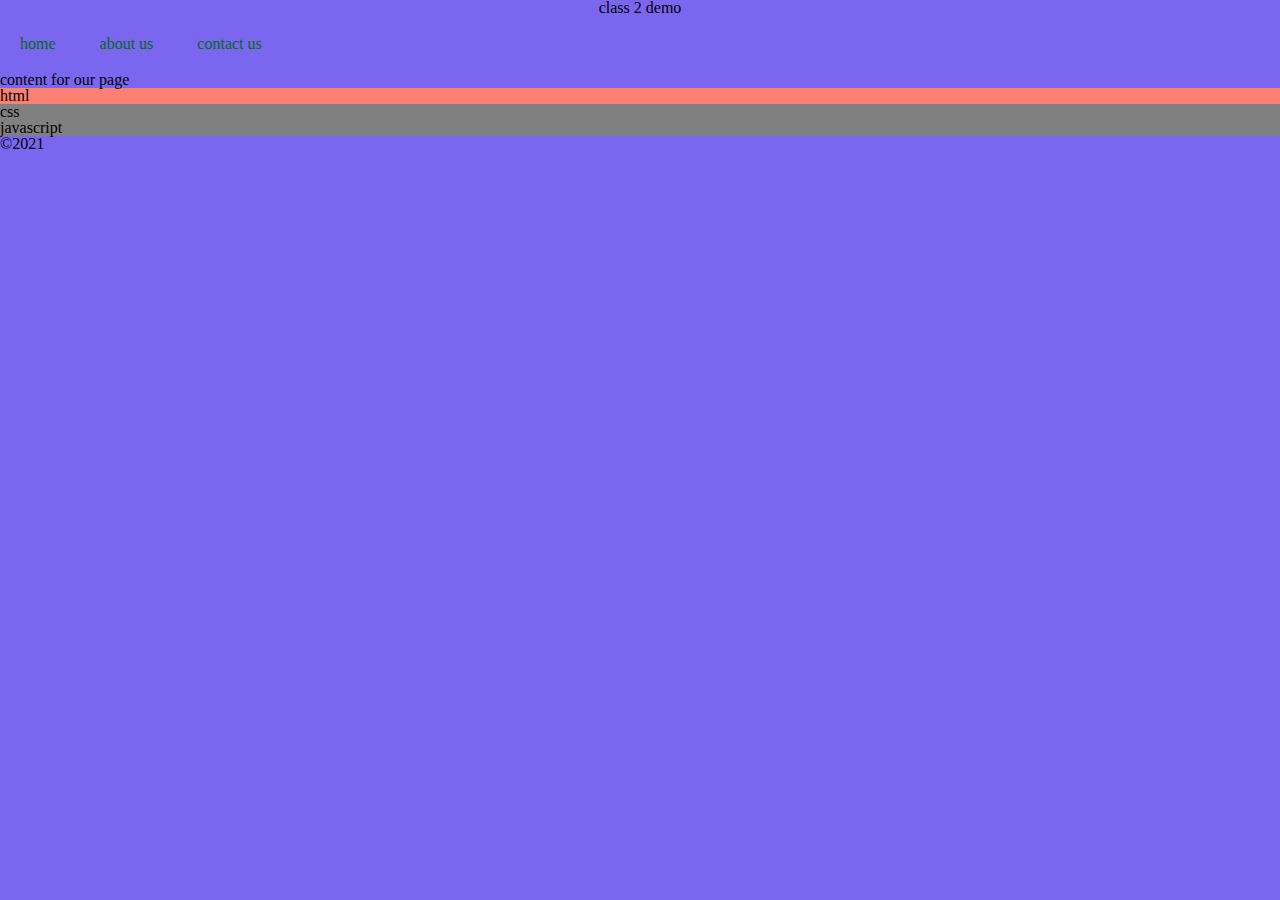
<file: class-02/demo/index.html>
<!DOCTYPE html>
<html lang="en">

<head>
    <title>class2</title>
    <link rel="stylesheet" href="css/reset.css">
    <link rel="stylesheet" href="css/style.css">
</head>

<body>
    <header>
        <h1>
            class 2 demo
        </h1>
        <nav>
            <ul>
                <li><a href="#">home</a></li>
                <li><a href="#">about us</a></li>
                <li><a href="#">contact us</a></li>
            </ul>
        </nav>

    </header>
    <main>
        <p>
            content for our page
        </p>

        <!-- ordered list -->

        <ol>
            <li id="firstItem">html</li>
            <li class="listItems">css</li>
            <li  class="listItems">javascript</li>
        </ol>

    </main>
    <footer>
        &copy;2021

    </footer>

    <script src="js/app.js"></script>

</body>

</html>
</file>
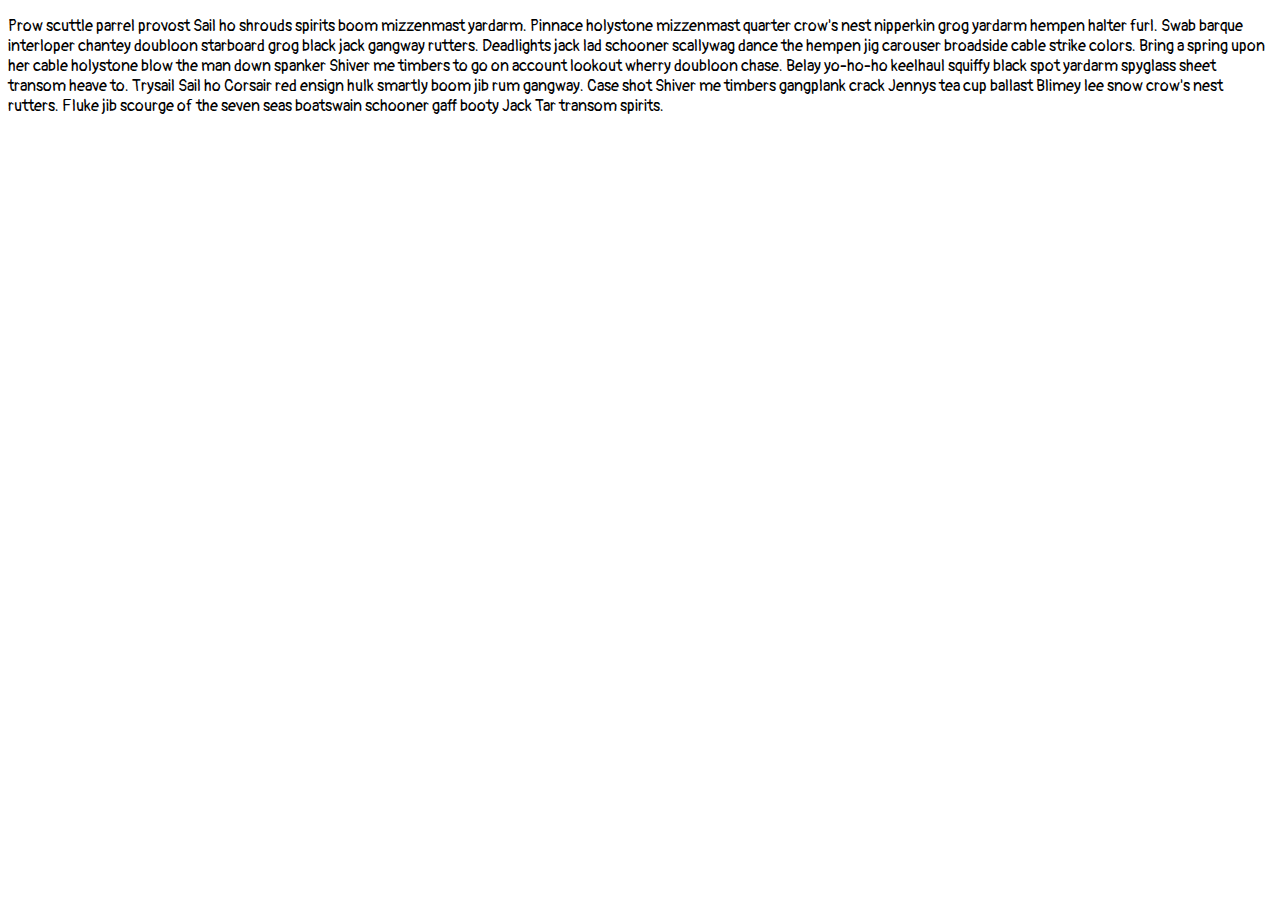
<file: class-05/Demo/index.html>
<!DOCTYPE html>
<html lang="en">
<head>
 
    <title>Document</title>
    <link rel="preconnect" href="https://fonts.gstatic.com">
    <link href="https://fonts.googleapis.com/css2?family=Pangolin&display=swap" rel="stylesheet">

    <!-- reset 
        removes the deafult
    
    -->

    <link rel="stylesheet" href="style.css">
</head>
<body>
    <!-- <div id="parent">
        Parent
        <div id="child-one">One</div>
        <div id="child-two">Two</div>
        <div id="child-three">Three</div>
      </div> -->
      <p>
        Prow scuttle parrel provost Sail ho shrouds spirits boom mizzenmast yardarm. Pinnace holystone mizzenmast quarter crow's nest nipperkin grog yardarm hempen halter furl. Swab barque interloper chantey doubloon starboard grog black jack gangway rutters.

        Deadlights jack lad schooner scallywag dance the hempen jig carouser broadside cable strike colors. Bring a spring upon her cable holystone blow the man down spanker Shiver me timbers to go on account lookout wherry doubloon chase. Belay yo-ho-ho keelhaul squiffy black spot yardarm spyglass sheet transom heave to.
        
        Trysail Sail ho Corsair red ensign hulk smartly boom jib rum gangway. Case shot Shiver me timbers gangplank crack Jennys tea cup ballast Blimey lee snow crow's nest rutters. Fluke jib scourge of the seven seas boatswain schooner gaff booty Jack Tar transom spirits.
      </p>

    <script src="app.js"></script>
</body>
</html>
</file>
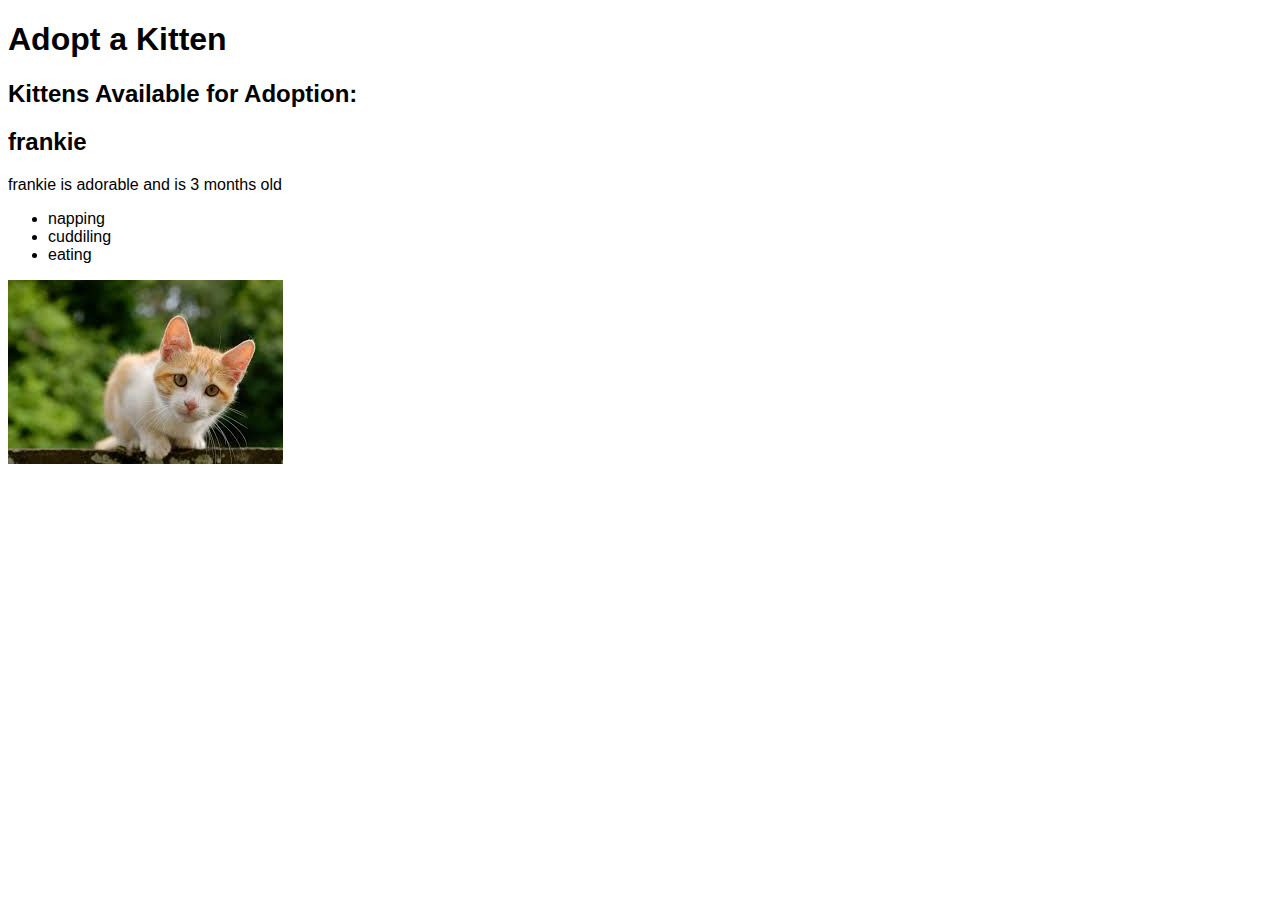
<file: class-06/demos/Cat-demo/index.html>
<!DOCTYPE html>
<html>
  <head>
    <title>Adopt a Kitten</title>
    <link href="css/style.css" type="text/css" rel="stylesheet"/>
  </head>
  <body>
    <header>
      <h1>Adopt a Kitten</h1>
    </header>
    <main>
      <h2>Kittens Available for Adoption:</h2>
      <div id="kittenProfiles">
        <!-- generate this from js: -->
        <!-- <article>
          <h2></h2>
          <p></p>
          <ul>
            <li></li>
          </ul>
          <img src="">
        </article> -->
      </div>
    </main>
    <footer>
    </footer>
    <script src="js/app.js"></script>
  </body>
</html>
</file>
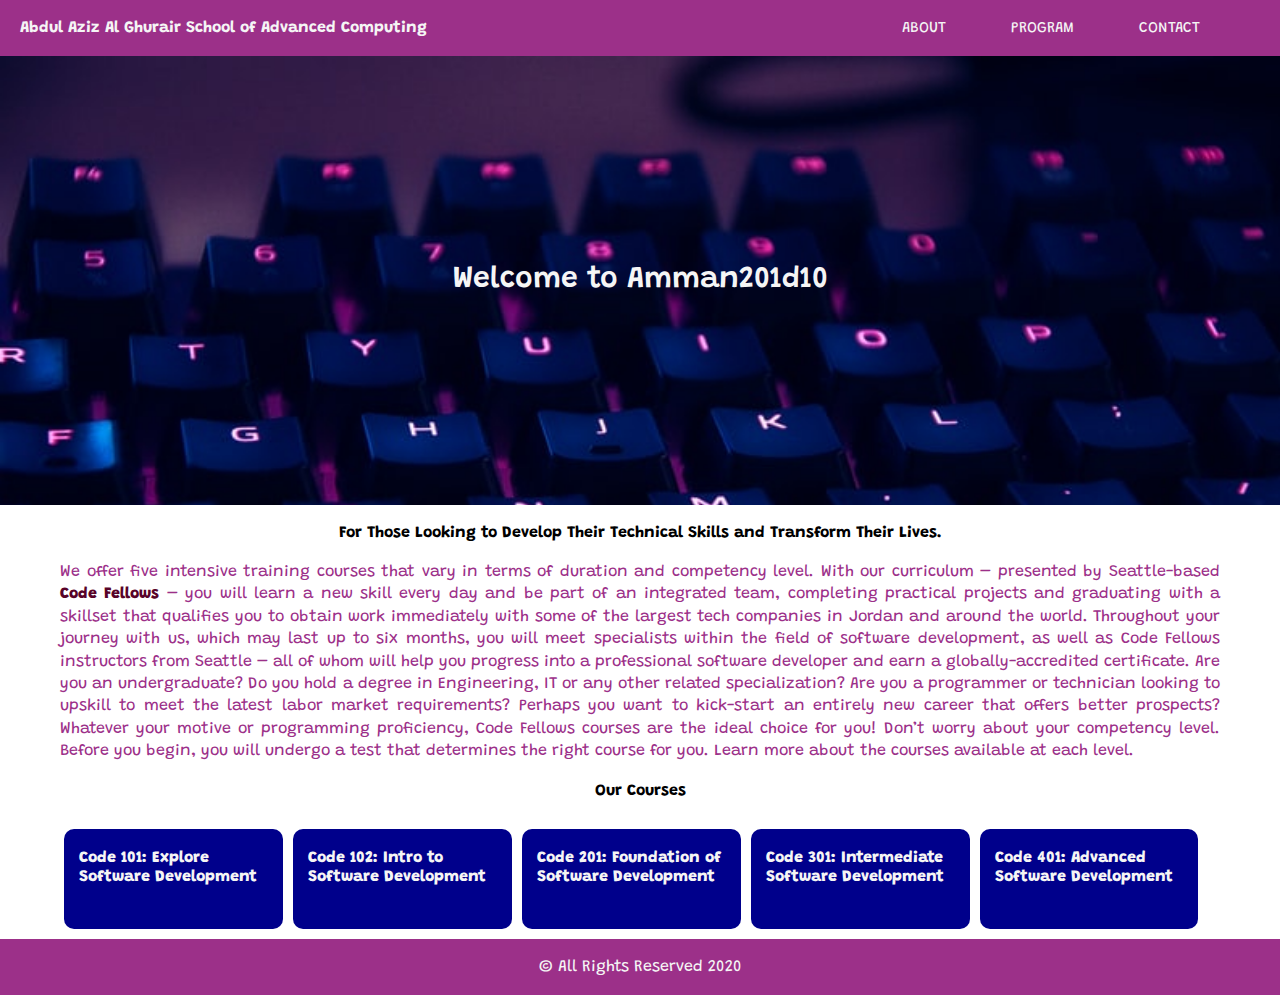
<file: class-06/demos/CSS-demo/index.html>
<!DOCTYPE html>
<html lang="en">
  <head>
    <meta charset="UTF-8" />
    <meta name="viewport" content="width=device-width, initial-scale=1.0" />
    <title>ASAC</title>
    <link
      href="https://fonts.googleapis.com/css2?family=Grandstander:wght@300&display=swap"
      rel="stylesheet"
    />
    <link rel="stylesheet" href="css/reset.css" />
    <link rel="stylesheet" href="css/style.css" />
  </head>
  <body>
    <header>
      <h1>Abdul Aziz Al Ghurair School of Advanced Computing</h1>
      <nav>
        <ul>
          <li><a href="#About"> about</a></li>
          <li><a href="#program">program</a></li>
          <li><a href="#Contact">contact</a></li>
        </ul>
      </nav>
    </header>
    <main>
      <section id="hero">
        <h2>Welcome to Amman201d10</h2>
      </section>
      <section id="program">
        <h2>
          For Those Looking to Develop Their Technical Skills and Transform
          Their Lives.
        </h2>
        <p>
          We offer five intensive training courses that vary in terms of
          duration and competency level. With our curriculum – presented by
          Seattle-based <a href="codefellows.org">Code Fellows</a> – you will learn a new skill every day and
          be part of an integrated team, completing practical projects and
          graduating with a skillset that qualifies you to obtain work
          immediately with some of the largest tech companies in Jordan and
          around the world. Throughout your journey with us, which may last up
          to six months, you will meet specialists within the field of software
          development, as well as Code Fellows instructors from Seattle – all of
          whom will help you progress into a professional software developer and
          earn a globally-accredited certificate. Are you an undergraduate? Do
          you hold a degree in Engineering, IT or any other related
          specialization? Are you a programmer or technician looking to upskill
          to meet the latest labor market requirements? Perhaps you want to
          kick-start an entirely new career that offers better prospects?
          Whatever your motive or programming proficiency, Code Fellows courses
          are the ideal choice for you! Don’t worry about your competency level.
          Before you begin, you will undergo a test that determines the right
          course for you. Learn more about the courses available at each level.
        </p>
        <h2>Our Courses</h2>
        <section id="courses">
          <article class="course-item">
            <h3>Code 101: Explore Software Development</h3>
          </article>
          <article class="course-item">
            <h3>Code 102: Intro to Software Development</h3>
          </article>
          <article class="course-item">
            <h3>Code 201: Foundation of Software Development</h3>
          </article>

          <article class="course-item">
            <h3>Code 301: Intermediate Software Development</h3>
          </article>
          <article class="course-item">
            <h3>Code 401: Advanced Software Development</h3>
          </article>
        </section>
      </section>
    </main>
    <footer>
      <p>&copy; All Rights Reserved 2020</p>
    </footer>
  </body>
</html>
</file>
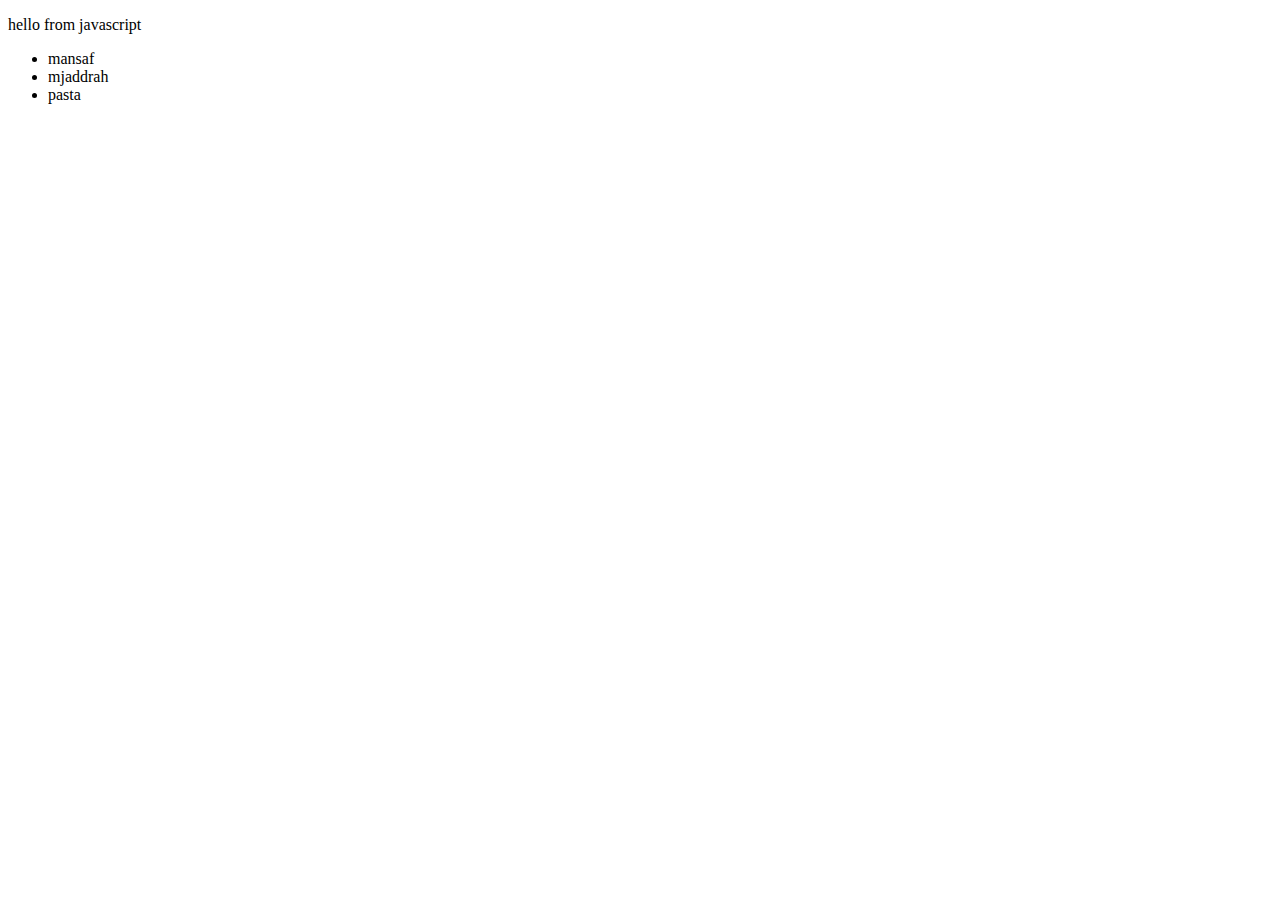
<file: class-06/demos/LectureDemo/index.html>
<!DOCTYPE html>
<html lang="en">
<head>
    <meta charset="UTF-8">
    <meta http-equiv="X-UA-Compatible" content="IE=edge">
    <meta name="viewport" content="width=device-width, initial-scale=1.0">
    <title>Document</title>
</head>
<body>
    <div id="parent">
        
    </div>
    <script src="app.js"></script>
</body>
</html>
</file>
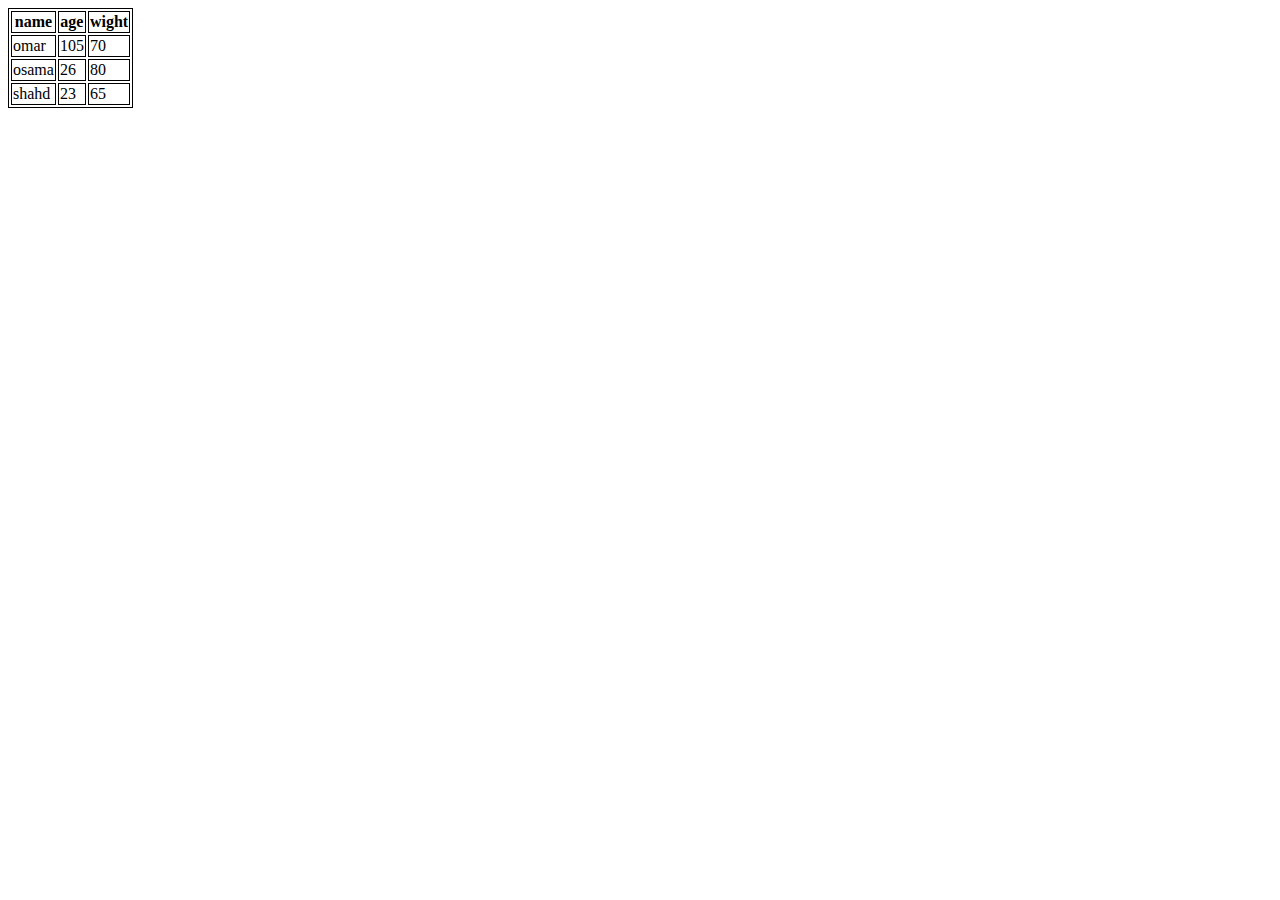
<file: class-07/demos/lectureDemo/index.html>
<!DOCTYPE html>
<html lang="en">
<head>
    <meta charset="UTF-8">
    <meta http-equiv="X-UA-Compatible" content="IE=edge">
    <meta name="viewport" content="width=device-width, initial-scale=1.0">
    <title>Document</title>

    <style>
        table{
            border: solid 1px black;

        }
        th{
           border: solid 1px black;
        }
        td{
           border: solid 1px black;
        }

    </style>
</head>
<body>
    <div id="container">

    </div>
    <!-- <table >
        <tr>
            <th>
               name
            </th>
            <th>
               age
            </th>
            <th>
            weight
            </th>
        </tr>
        <tr>
            <td>
                balqees
            </td>
            <td>
                26
            </td>
            <td>
                50
            </td>
        </tr>
        <tr>
            <td>
                ahmad
            </td>
            <td>
                29
            </td>
            <td>
                70
            </td>

        </tr>


    </table> -->



    <script src="app.js"></script>
</body>
</html>
</file>
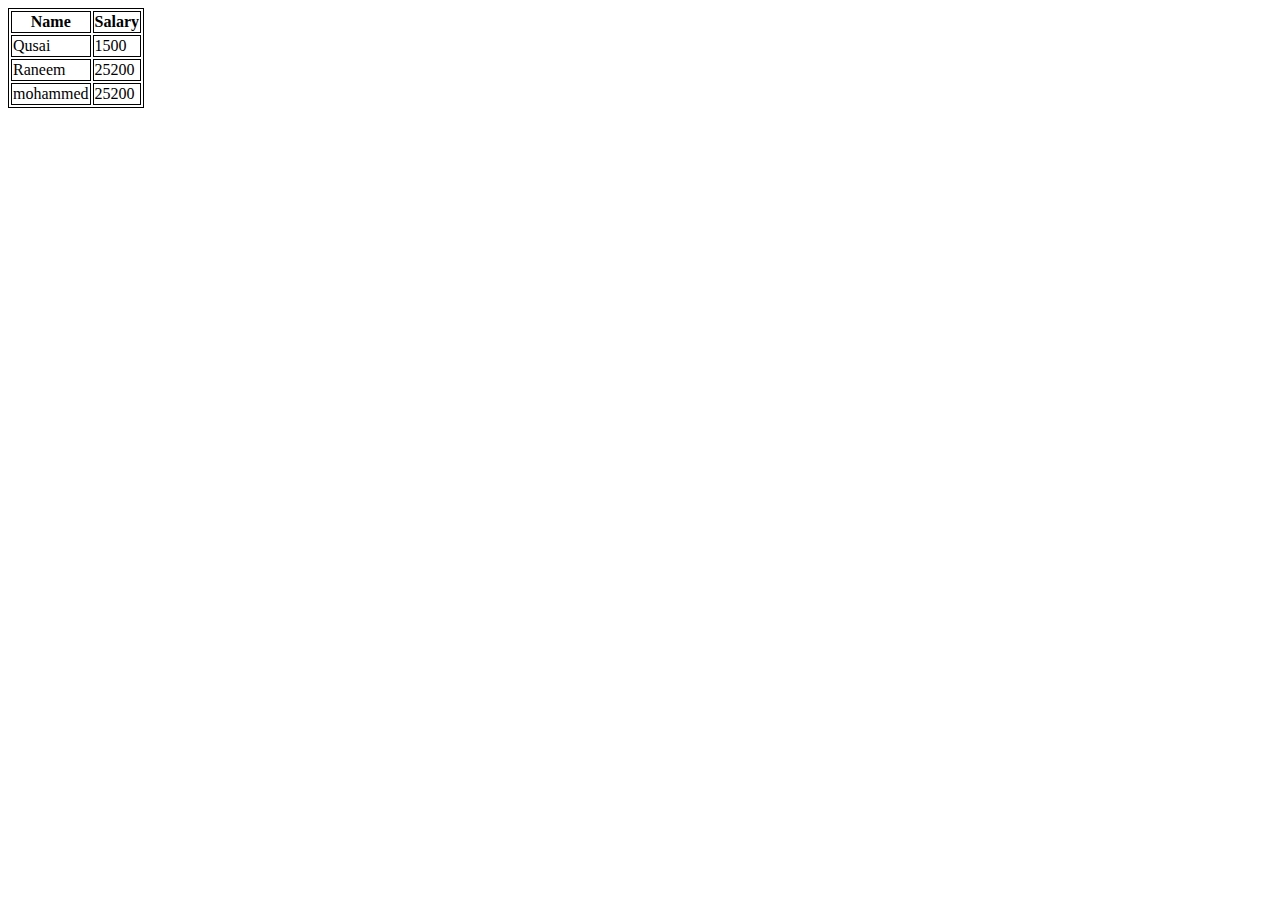
<file: class-08/demo/review/index.html>
<!DOCTYPE html>
<html lang="en">
<head>
    <meta charset="UTF-8">
    <meta http-equiv="X-UA-Compatible" content="IE=edge">
    <meta name="viewport" content="width=device-width, initial-scale=1.0">
    <title>Document</title>
    <link rel="stylesheet" href="style.css">
</head>
<body>
    <div id="parent"></div>
    <script src="app.js"></script>
</body>
</html>
</file>
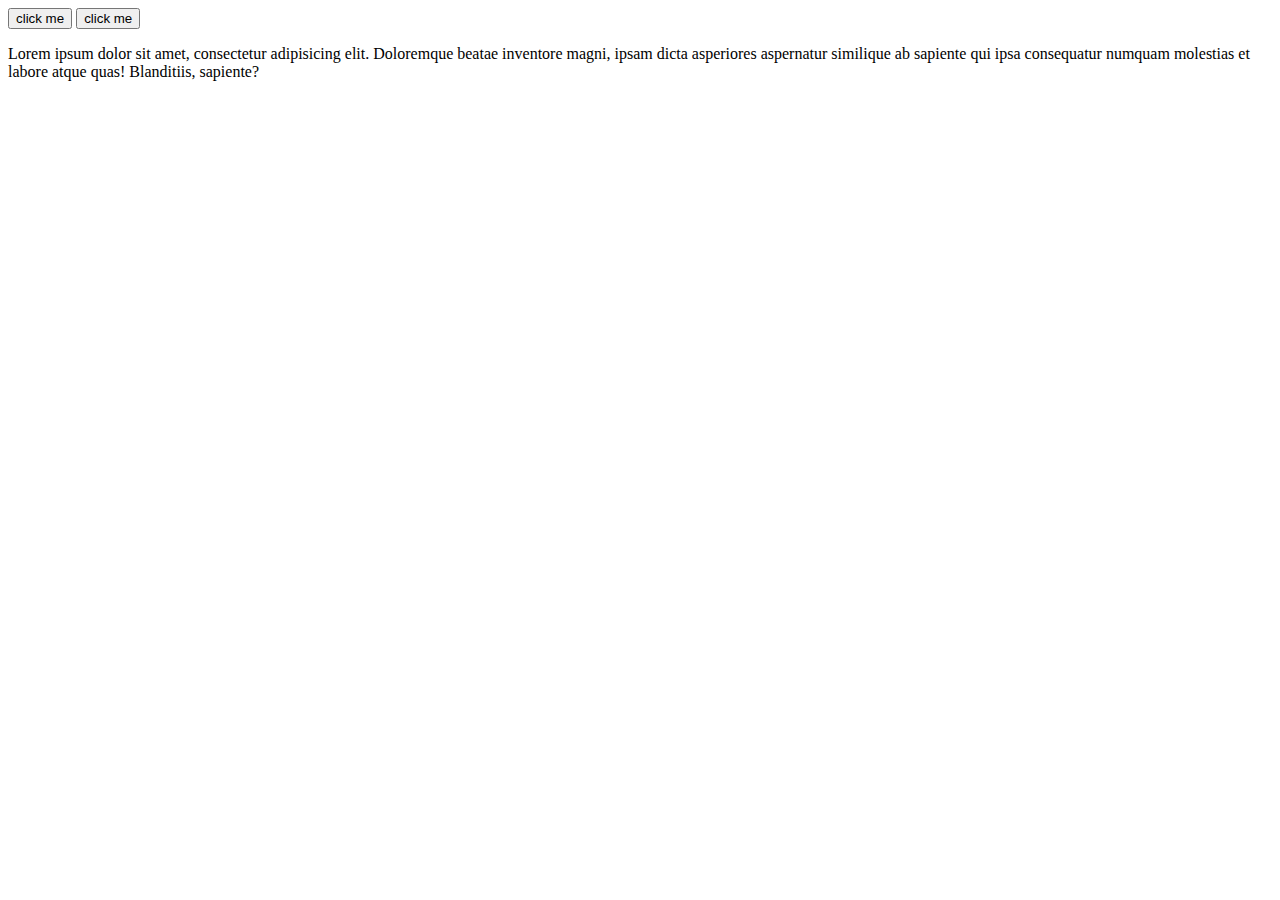
<file: class-09/demo/events/index.html>
<!DOCTYPE html>
<html lang="en">
<head>
    <meta charset="UTF-8">
    <meta http-equiv="X-UA-Compatible" content="IE=edge">
    <meta name="viewport" content="width=device-width, initial-scale=1.0">
    <link rel="stylesheet" href="style.css">
    <title>Document</title>
</head>
<body>
    <main id="container">
        <button id="btn">click me</button>

        <button id="btn2">click me</button>
        <p id="paragraph1">Lorem ipsum dolor sit amet, consectetur adipisicing elit. Doloremque beatae inventore magni, ipsam dicta asperiores aspernatur similique ab sapiente qui ipsa consequatur numquam molestias et labore atque quas! Blanditiis, sapiente?</p>

    </main>
    <script src="app.js"></script>
    <!-- <script>


    </script> -->
    
</body>
</html>
</file>
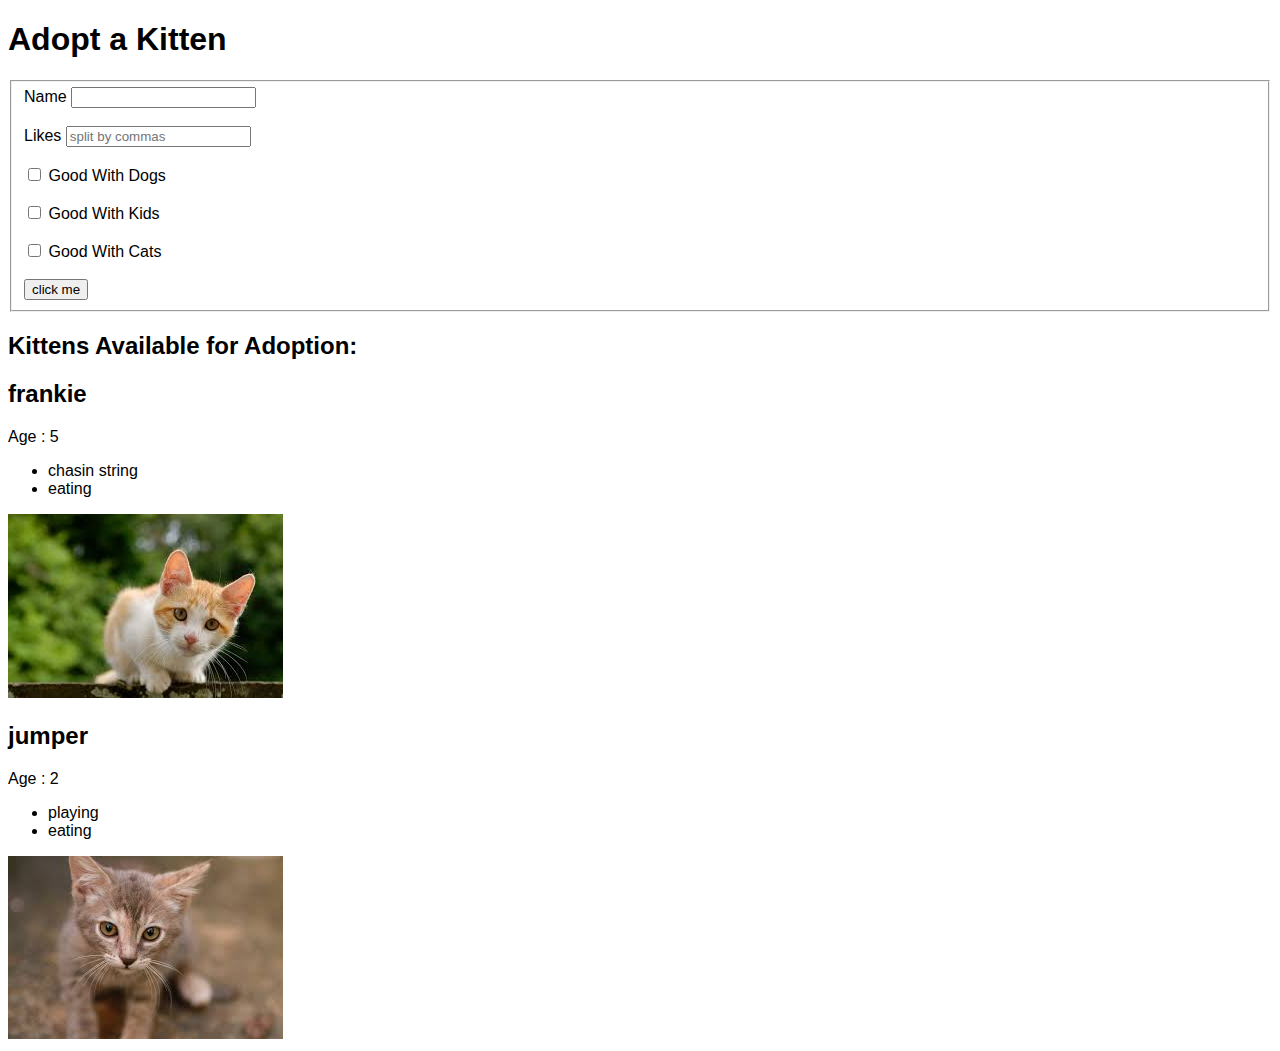
<file: class-09/demo/form-demo/index.html>
<!DOCTYPE html>
<html>
  <head>
    <title>Adopt a Kitten</title>
    <link href="css/style.css" type="text/css" rel="stylesheet"/>
  </head>
  <body>
    <header>
      <h1>Adopt a Kitten</h1>
    </header>
    <main>
      <form action="" id="kittenForm">
        <fieldset>

        <!-- name -->
        <label for="nameField">Name</label>

        <input type="text" id="nameField" name="nameField" autocomplete="off">
        <br>
        <br>

        <!-- likes field -->

        <label for="likesField">Likes</label>

        <input type="text" id="likesField" name=" likesField"  placeholder="split by commas" >
        <br>
        <br>

        <!-- dogs -->
        <input type="checkbox" name="isGoodWithDogs" id="isGoodWithDogs">
        <label for="isGoodWithDogs">Good With Dogs</label>
        <br>
        <br>

        <input type="checkbox" name="isGoodWithKids" id="isGoodWithKids">
        <label for="isGoodWithKids">Good With Kids</label>
        <br>
        <br>

        <input type="checkbox" name="isGoodWithCats" id="isGoodWithCats">
        <label for="isGoodWithCats">Good With Cats</label>
        <br>
        <br>

        <input type="submit" value="click me">

      </fieldset>
      </form>

    


      <h2>Kittens Available for Adoption:</h2>
      <div id="kittenProfiles">

      </div>
    </main>
    <footer>
    </footer>
    <script src="js/app.js"></script>
  </body>
</html>
</file>
<file: class-02/demo/css/style.css>
h1{
    text-align: center;
}

ul li{
    display: inline-block;
    margin: 20px;
}
ul li a{
    text-decoration: none;
    color: rgb(3, 105, 20);
}

#firstItem{
    background-color: salmon;
}


.listItems{
    background-color: grey;
}

body{
    background-color: rgb(123, 102, 240);
}
</file>
<file: class-05/Demo/style.css>
/* #parent {
    background-color:#845ec2;
     position:relative;
     height: 200vh;
}

#child-one {
background-color:#ff5e78; 
    position: sticky;
    top:0;
}

#child-two {
background-color:#ffcc29; 
    position:static;
}

#child-three {
    background-color:#295939;
    position:static;
}

 */

p{
    font-family: 'Pangolin', cursive;
}
</file>
<file: class-06/demos/Cat-demo/css/style.css>
* {
  font-family: Arial, sans-serif;
}
</file>
<file: class-06/demos/CSS-demo/css/style.css>
*{
  box-sizing:border-box;
}
body {
  font-family: 'Grandstander', cursive;
}

header{
  background-color: #9c3089;
  position: fixed;
  top: 0;
  width: 100%;
  padding: 20px;
}
header h1{
  color: #f5f5f5;
  font-weight: bold;
  float: left;
}
header nav{
  float: right;
  padding: 0 30px;
}

header nav ul li{
  display: inline-block;
  padding: 0 30px;
}
header nav ul li a{
  text-decoration: none;
  color: #f5f5f5;
  text-transform: uppercase;
  font-size: 15px;
}

#hero {
  margin-top: 55px;
  background-image: url('../img/bg.jpg');
  background-repeat: no-repeat;
  background-size: cover;
  height: 450px;
}

#hero h2{
  text-align: center;
  font-weight: 600;
  vertical-align: middle;
  line-height: 450px;
  font-size: 30px;
  color: #f5f5f5;
}

#program h2{
  text-align: center;
  font-weight: bolder;
  margin-bottom: 20px;
  margin-top: 20px;
}

#program p{
  padding: 0 60px;
  color:  #9c3089;
  line-height: 1.4;
  text-align: justify;
}


#program p a{
  text-decoration: none;
  color: #580329;
  font-weight: 800;
}
#program p a:hover{
  text-decoration: underline;
}

#courses{
  margin: 0 auto;
  width: 90%;
}
.course-item{
  background-color: darkblue;
  height: 100px;
  width: 19%;
  margin-top: 10px;
  margin-right: 10px;
  float: left;
  border-radius: 10px;
  margin-bottom: 10px;
  /* padding: 5px; */
}

.course-item h3{
  color: #f5f5f5;
  font-weight: 800;
  line-height: 1.2;
  padding-left: 15px;
  padding-top: 20px;
}

footer{
  clear: both;
  width: 100%;
  text-align: center;
  background-color: #9c3089;
  color: #f5f5f5;
  padding: 20px;
}
</file>
<file: class-08/demo/review/style.css>
table,th,td{
    border: solid black 1px;
}
</file>
<file: class-09/demo/events/style.css>
.newparagraph{
    background-color: coral;
}
</file>
<file: class-09/demo/form-demo/css/style.css>
* {
  font-family: Arial, sans-serif;
}
</file>
